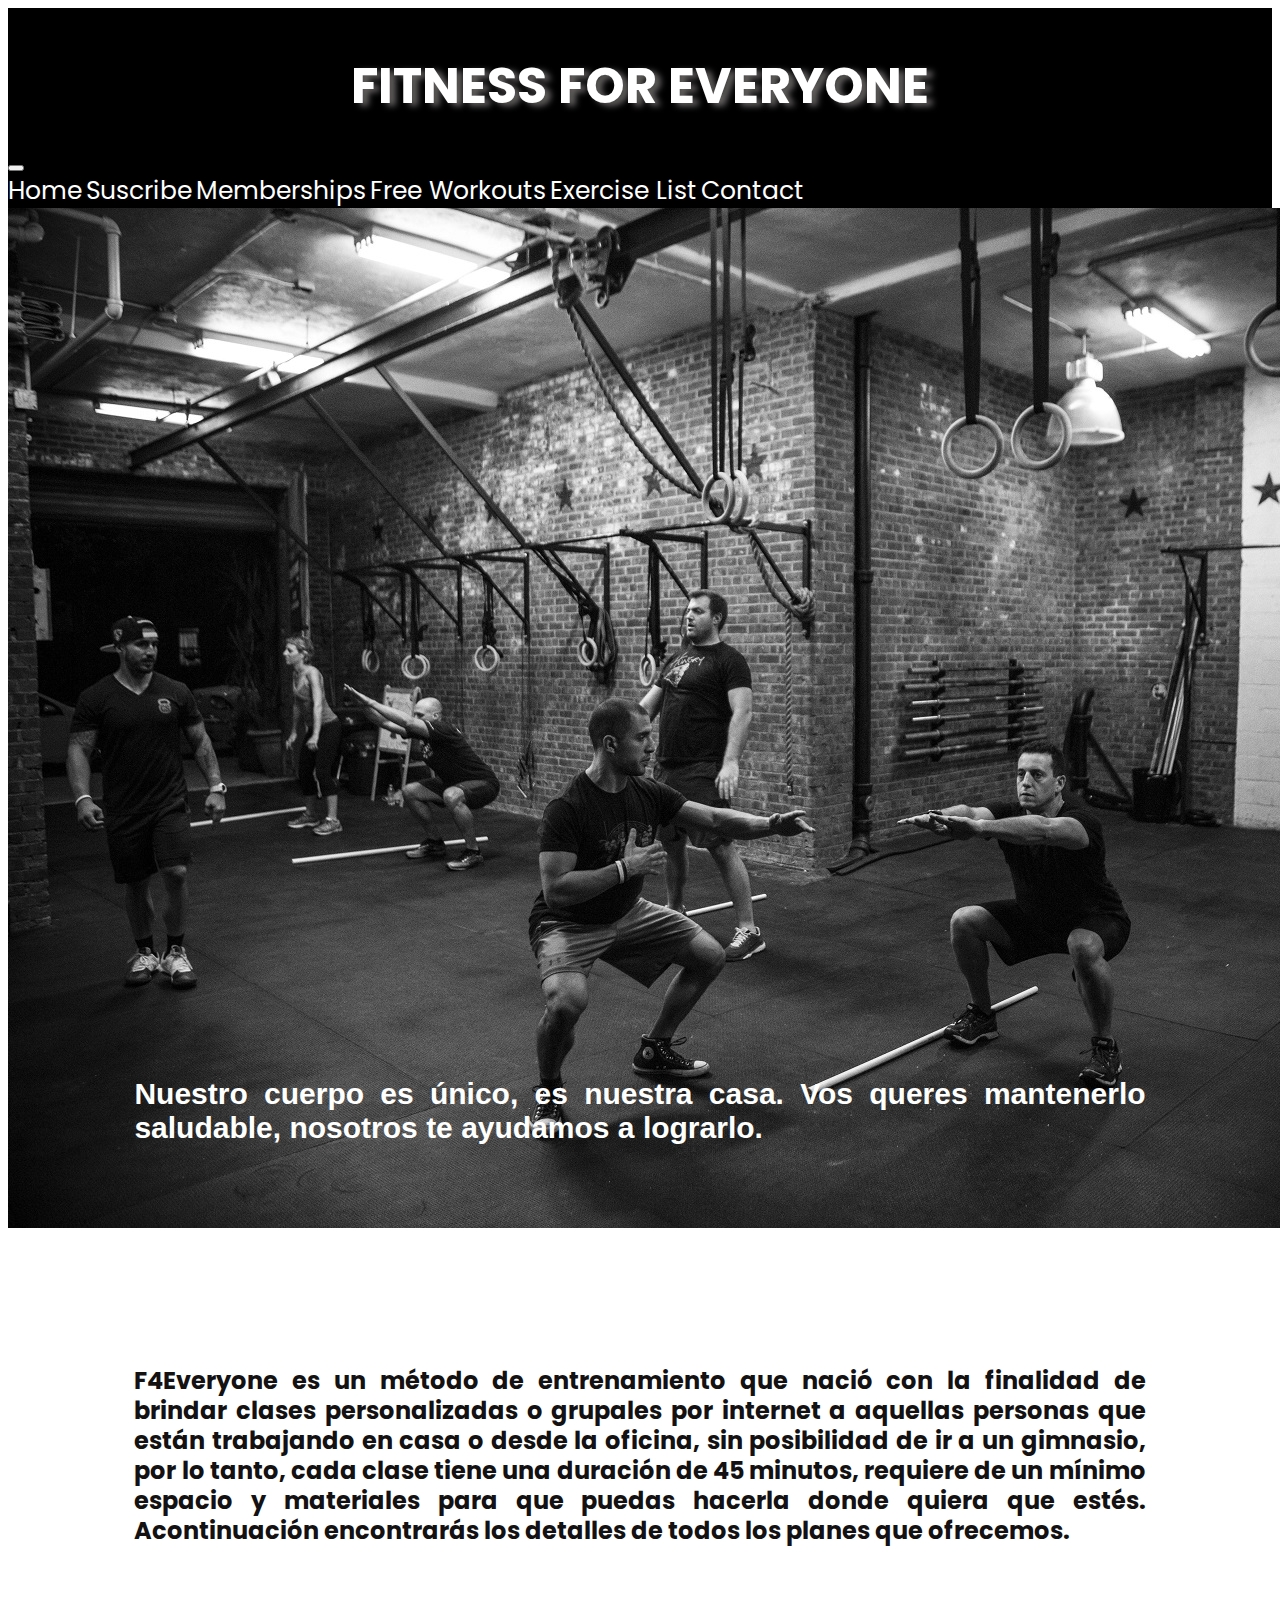
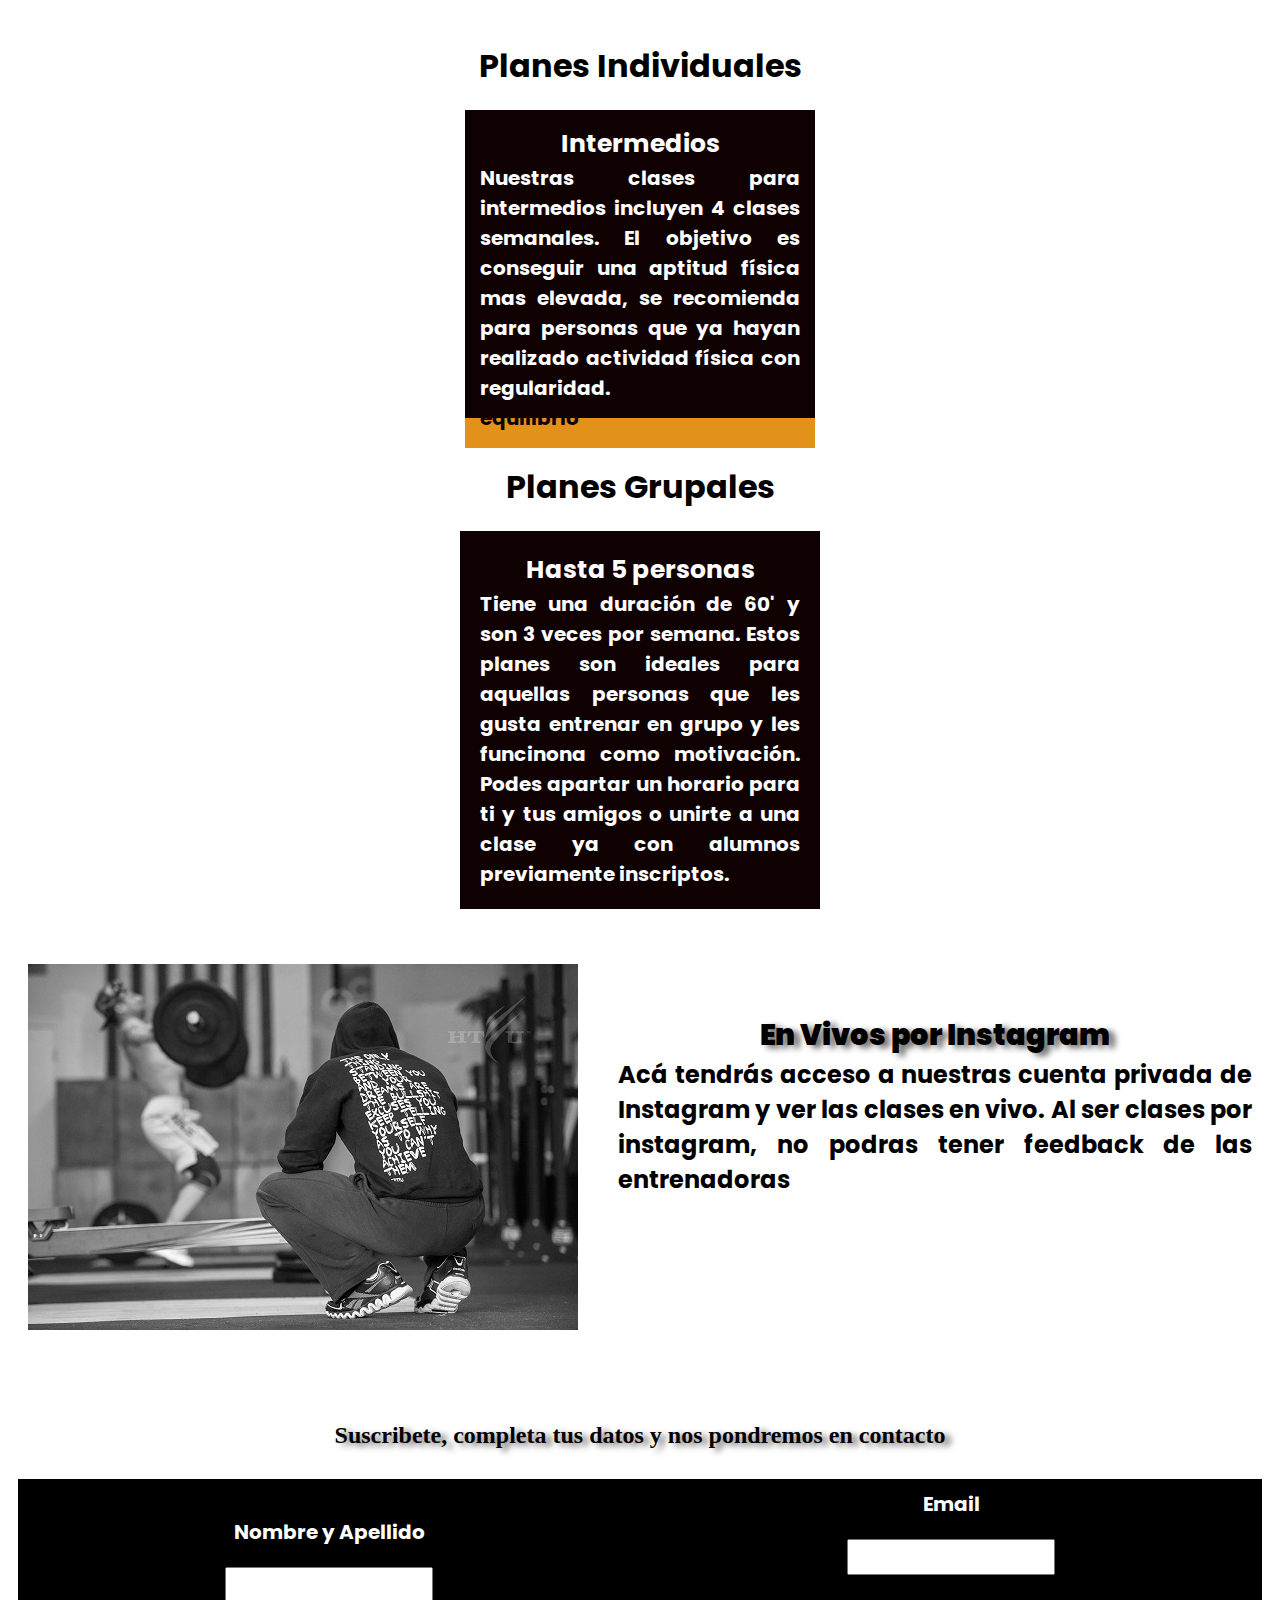
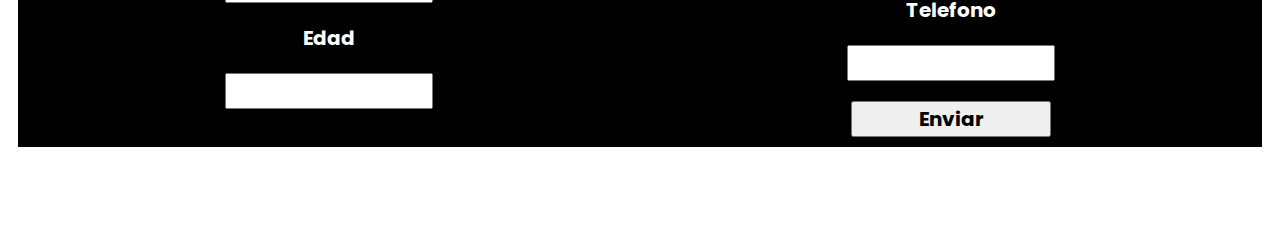
<file: index.html>
<!doctype html>
<html lang="en">
  <head>
    <!-- Required meta tags -->
    <meta charset="utf-8">
    <meta name="viewport" content="width=device-width, initial-scale=1">

       <!-- SEO, en el content maximo 160 caracteres -->
       <meta name="description" content="Entrenamiento personalizado a distancia con elementos basicos y espacio reducido">

       <meta name="keywords" content="Workouts Crossfit Functional Bodybuilding Fullbody training">  
       <meta name="author" content="Andres Subero">
       <meta name="copyright" content="subero media">
   
       <!-- Open Graph -->
   
       <meta property="og: title"  content="Fitness 4 everyone">
       <meta property= "og: description" content="planes de entrenamiento">
       <meta property= "og: logo" content="images/Kb.jpg">
       <meta property="og: url" content="https//www.fitness4everyone.com">
   
       <!-- favicon -->
       <link rel="shortcut icon" href="images/Kb.jpg" type="image/x-icon">
   

    <!-- Bootstrap CSS -->
    
    <link href="https://cdn.jsdelivr.net/npm/bootstrap@5.0.0-beta2/dist/css/bootstrap.min.css" rel="stylesheet" integrity="sha384-BmbxuPwQa2lc/FVzBcNJ7UAyJxM6wuqIj61tLrc4wSX0szH/Ev+nYRRuWlolflfl" crossorigin="anonymous">


    <link rel="stylesheet" href="css/style2.css">   

    <link rel="preconnect" href="https://fonts.gstatic.com">
<link href="https://fonts.googleapis.com/css2?family=Poppins&display=swap" rel="stylesheet">

<link rel="stylesheet" href="https://use.fontawesome.com/releases/v5.8.1/css/all.css" integrity="sha384-50oBUHEmvpQ+1lW4y57PTFmhCaXp0ML5d60M1M7uH2+nqUivzIebhndOJK28anvf" crossorigin="anonymous">

    <title>Fitness For Everyone</title>
  </head>
  <body>

    <section class="encabezado-container">
      <div class="encabezado" >FITNESS FOR EVERYONE</div> 
      <div class="menu"> 
          <nav class="navbar navbar-expand-lg navbar-dark">
              <div class="container-fluid">
              
                <button class="navbar-toggler" type="button" data-bs-toggle="collapse" data-bs-target="#navbarNavAltMarkup" aria-controls="navbarNavAltMarkup" aria-expanded="false" aria-label="Toggle navigation">
                  <span class="navbar-toggler-icon"></span>
                </button>
                <div class="collapse navbar-collapse justify-content-around" id="navbarNavAltMarkup">
                  <div class="navbar-nav d-flex justify-content-around">
                    <a class="nav-link" href="index.html" target="_blank">Home</a>
                    <a class="nav-link" href="#sign-up">Suscribe</a>
                    <a class="nav-link" href="#membership">Memberships</a>
                    <a class="nav-link" href="freeworkouts.html" target="_blank">Free Workouts</a>
                    <a class="nav-link" href="exerciselist.html" target="_blank"  >Exercise List</a>
                    <a class="nav-link" href="#contactanos">Contact</a>
                  </div>
                </div>
              </div>
            </nav>
      </div>
  </section>
    
    


<div class="presentacion">
  <img class="img-fluid" src="images/fondo1.jpg" alt="Clase de crossfit">
  <div class="frase1"> Nuestro cuerpo es único, es nuestra casa. Vos queres mantenerlo saludable, nosotros te ayudamos a lograrlo.</div>
</div>

<SECTION class="section2"> 
  
  <h1 class="parrafo2 lh-base">
 
F4Everyone es un método de entrenamiento que nació con la finalidad de brindar clases personalizadas o grupales por internet a aquellas personas que están trabajando 
en casa o desde la oficina, sin posibilidad de ir a un gimnasio, por lo tanto, cada clase tiene una duración de 45 minutos, requiere de un mínimo espacio y materiales 
para que puedas hacerla donde quiera que estés. Acontinuación encontrarás los detalles de todos los planes que ofrecemos.

  </h1>

</SECTION>

<!--planes individuales-->

<section class="planes-individuales-container" id="membership">

    <div class="planes-individuales">Planes Individuales</div> 
    <div class="planes-container">
    <div class="plan1"><span>Principiantes</span> <div class="resumen-planes">Nuestras clases para principiantes incluyen 3 clases semanales. El objetivo es formar una base en las aptitudes físicas, realizando en cada entrenamiento trabajos anaeróbicos, aeróbicos, de flexibilidad y equilibrio</div> </div>
    <div class="plan2"><span>Intermedios</span>  <div class="resumen-planes">Nuestras clases para intermedios incluyen 4 clases semanales. El objetivo es conseguir una aptitud física mas elevada, se recomienda para personas que ya hayan realizado actividad física con regularidad.</div></div>
    <div class="plan3"><span>Atletas</span><div class="resumen-planes">Es nuestro nivel más alto, incluye 6 entrenamientos por semana. Preparamos a la persona para enfrentarse a cualquier desafío físico y mental, un preparación física general para la competencia y lo desconocido</div></div>  
    
    <div class="plana"> <span>Principiantes</span>  <div class="resumen-planes">Nuestras clases para principiantes incluyen 3 clases semanales. Nuestro objetivo es formar una base en las aptitudes físicas, realizando en cada entrenamiento trabajos de musculación, entrenamientos para las distintas vias energeticas, flexibilidad y equilibrio</div></div>
    <div class="planb"> <span> Intermedios</span> <div class="resumen-planes">Nuestras clases para intermedios incluyen 4 clases semanales. El objetivo es conseguir una aptitud física mas elevada, se recomienda para personas que ya hayan realizado actividad física con regularidad.</div></div>
    <div class="planc"> <span>Atletas</span>  <div class="resumen-planes">Es nuestro nivel más alto, preparamos a la persona para enfrentarse a cualquier desafío físico y mental, un preparación física general para la competencia y lo desconocido</div></div>  
    
  </div>

  
  
     


</section>

<!--planes Grupales-->

<section class="planes-grupales-container">

    <div class="planes-grupales">Planes Grupales</div> 
    <div class="planes-container">
    <div class="plan1g"> <span>Hasta 3 personas </span><div class="resumen-planes">Tiene una duración de 45' y son 3 veces por semana. Estos planes son ideales para aquellas personas que les gusta entrenar en grupo y les funcinona como motivación. Este plan es ideal para ti y tu grupo de amigos porque son exclusivas para personas que se conocen.</div></div>
    <div class="plan2g"> <span>Hasta 5 personas</span><div class="resumen-planes">Tiene una duración de 60' y son 3 veces por semana. Estos planes son ideales para aquellas personas que les gusta entrenar en grupo y les funcinona como motivación. Podes apartar un horario para ti y tus amigos o unirte a una clase ya con alumnos previamente inscriptos.</div></div>
    <div class="plan3g"> <span>Hasta 8 personas</span><div class="resumen-planes">Tiene una duración de 90' y son 3 veces por semana. Estos planes son ideales para aquellas personas que les gusta entrenar en grupo y les funcinona como motivación.  Podes apartar un horario para ti y tus amigos o unirte a una clase ya con alumnos previamente inscriptos</div></div>  
  
    <div class="planag"> <span>Hasta 3 personas</span>  <div class="resumen-planes">Tiene una duración de 45' y son 3 veces por semana. Estos planes son ideales para aquellas personas que les gusta entrenar en grupo y les funcinona como motivación. Este plan es ideal para ti y tu grupo de amigos porque son exclusivas para personas que se conocen.</div></div>
    <div class="planbg"> <span>Hasta 5 personas </span> <div class="resumen-planes">Tiene una duración de 60' y son 3 veces por semana. Estos planes son ideales para aquellas personas que les gusta entrenar en grupo y les funcinona como motivación. Podes apartar un horario para ti y tus amigos o unirte a una clase ya con alumnos previamente inscriptos.</div></div>
    <div class="plancg"> <span> Hasta 8 personas</span>  <div class="resumen-planes">Tiene una duración de 90' y son 3 veces por semana. Estos planes son ideales para aquellas personas que les gusta entrenar en grupo y les funcinona como motivación.  Podes apartar un horario para ti y tus amigos o unirte a una clase ya con alumnos previamente inscriptos</div></div>  
  
  </div>

   
  

</section>

<!--Suscripcion a nuestro canal de instagram para clases en vivo-->

<section class="section-IG">

    <div class="planes-container-IG">
    <div class="clases-ig-foto2"><img src="images/snatch.jpg" alt="snatch"></div>  
    <div class="plan2c"><span>En Vivos por Instagram</span><div class="resumen-planes">Acá tendrás acceso a nuestras cuenta privada de Instagram y ver las clases en vivo. Al ser clases por instagram, no podras tener feedback de las entrenadoras</div></div>  
    
    </div>
     


</section>



    <br>



<div class="form">
    <h2>Suscribete, completa tus datos y nos pondremos en contacto</h2>
<div class="form-container" id="sign-up">
    <form class="form-suscribe" action="POST">
      <div class="datos-personales">
      <label class="label-suscribe" for="Nombre">Nombre y Apellido</label>
      <input type="text" id="nombre">
      <label class="label-suscribe" for="edad">Edad</label>
        <input type="text" id="edad">
      </div>
      <div class="datos-contacto">
        <label class="label-suscribe" for="email">Email</label>
        <input  type="email" name="email" id="email">
        <label class="label-suscribe" for="telefono">Telefono</label>
        <input type="text" id="telefono">
        <input type="button" value="Enviar">
      </div>
        
    </form>
</div>
</div>
    <footer id="contactanos">
        <a href="https://facebook.com" target="_blank"><i class="fab fa-facebook-square"></i></a>
        <a href="https://instagram.com" target="_blank"><i class="fab fa-instagram"></i></a>
        <a href="https://youtube.com" target="_blank"><i class="fab fa-youtube"></i></a>
    </footer>



    <script src="https://cdn.jsdelivr.net/npm/@popperjs/core@2.6.0/dist/umd/popper.min.js" integrity="sha384-KsvD1yqQ1/1+IA7gi3P0tyJcT3vR+NdBTt13hSJ2lnve8agRGXTTyNaBYmCR/Nwi" crossorigin="anonymous"></script>
    <script src="https://cdn.jsdelivr.net/npm/bootstrap@5.0.0-beta2/dist/js/bootstrap.min.js" integrity="sha384-nsg8ua9HAw1y0W1btsyWgBklPnCUAFLuTMS2G72MMONqmOymq585AcH49TLBQObG" crossorigin="anonymous"></script>

</body>
</html>
</file>
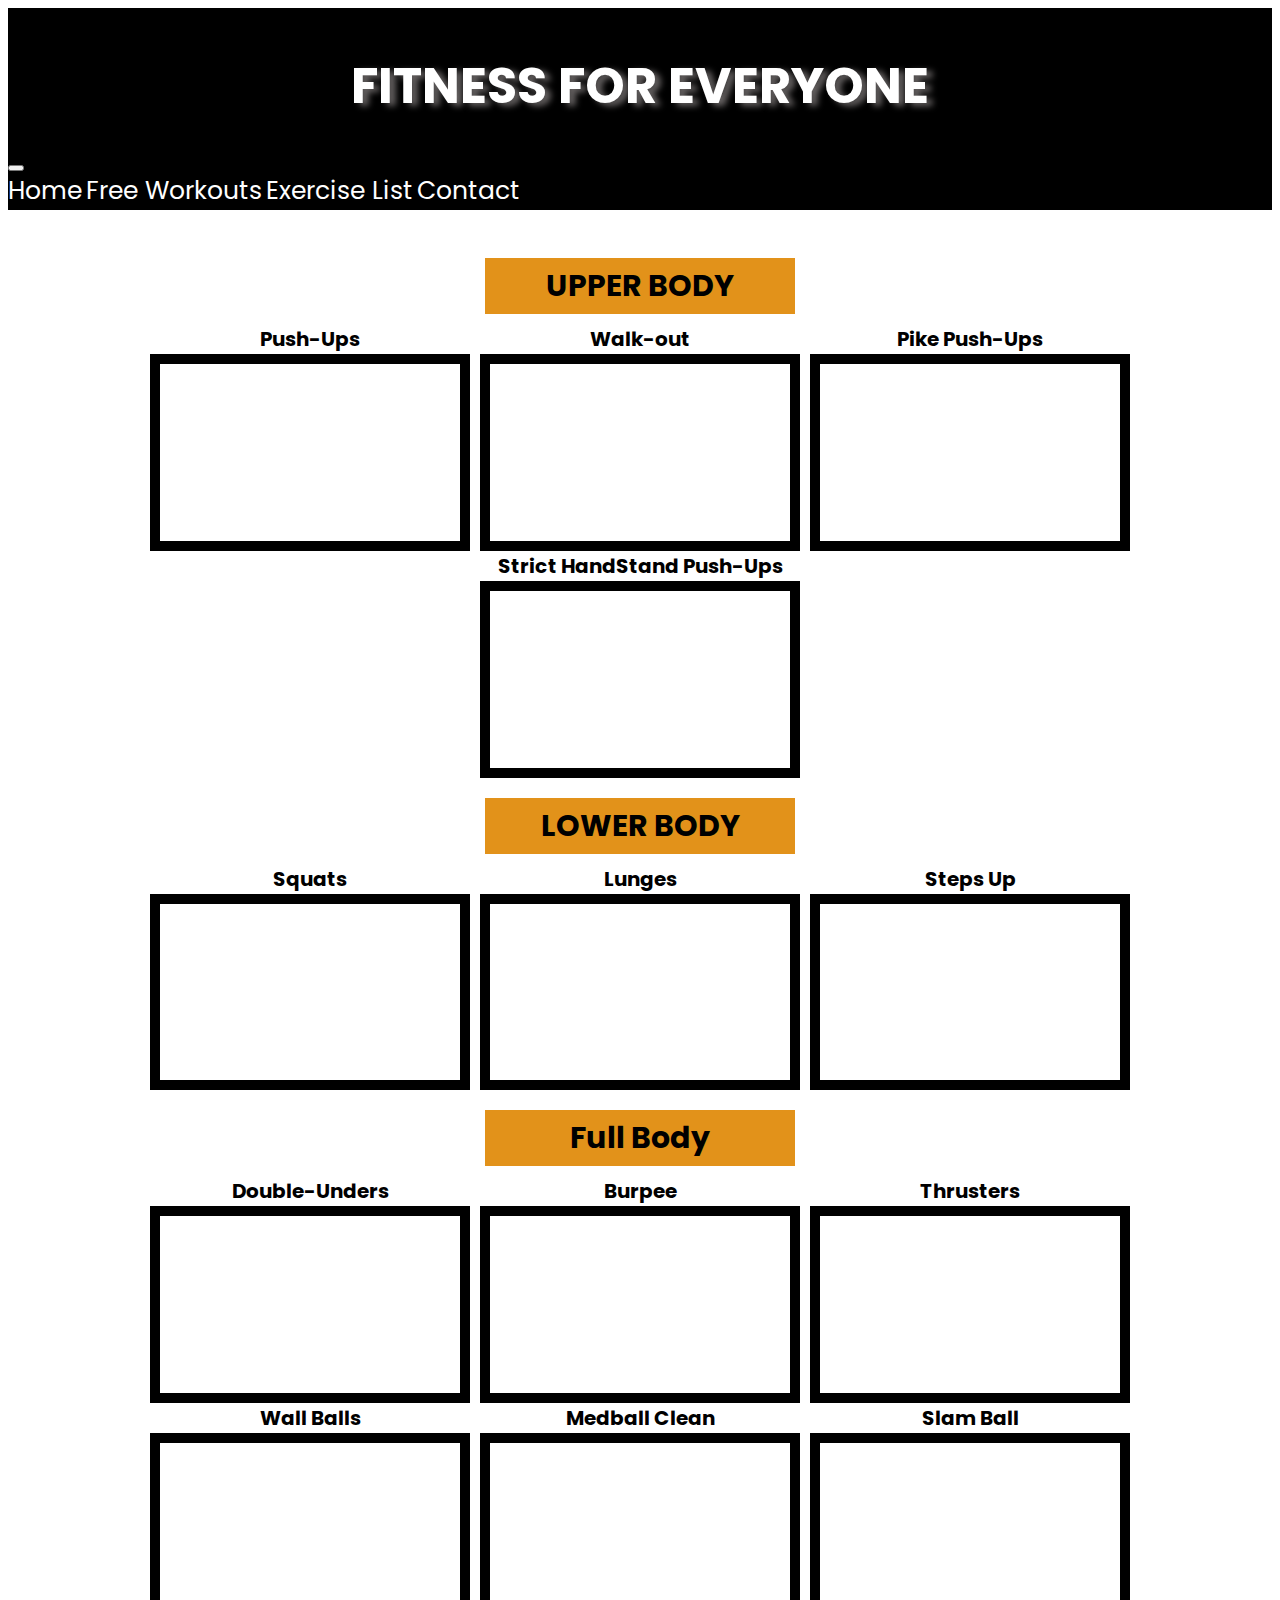
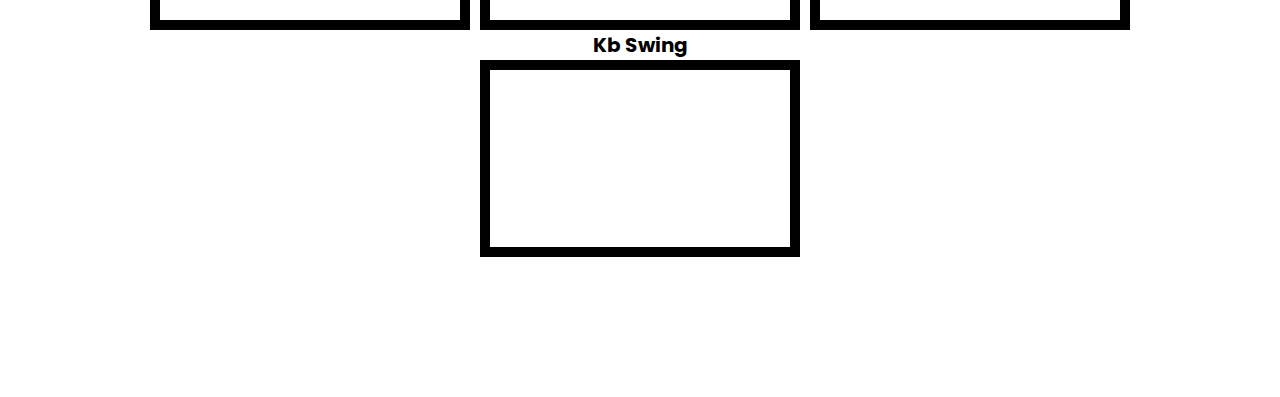
<file: exerciselist.html>
<!doctype html>
<html lang="en">
  <head>
    <!-- Required meta tags -->
    <meta charset="utf-8">
    <meta name="viewport" content="width=device-width, initial-scale=1">

    
       <!-- SEO, en el content maximo 160 caracteres -->
       <meta name="description" content="Entrenamiento personalizado a distancia con elementos basicos y espacio reducido">

       <meta name="keywords" content="Workouts Crossfit Functional Bodybuilding Fullbody training HIIT ">  
       <meta name="author" content="Andres Subero">
       <meta name="copyright" content="subero media">
   
       <!-- Open Graph -->
   
       <meta property="og: title"  content="Fitness 4 everyone">
       <meta property= "og: description" content="planes de entrenamiento">
       <meta property= "og: logo" content="images/Kb.jpg">
       <meta property="og: url" content="https//www.fitness4everyone.com">
   
       <!-- favicon -->
       <link rel="shortcut icon" href="images/Kb.jpg" type="image/x-icon">
   

    <!-- Bootstrap CSS -->
   
    <link href="https://cdn.jsdelivr.net/npm/bootstrap@5.0.0-beta2/dist/css/bootstrap.min.css" rel="stylesheet" integrity="sha384-BmbxuPwQa2lc/FVzBcNJ7UAyJxM6wuqIj61tLrc4wSX0szH/Ev+nYRRuWlolflfl" crossorigin="anonymous">

    <link rel="stylesheet" href="./css/style2.css">   

    <link rel="preconnect" href="https://fonts.gstatic.com">
<link href="https://fonts.googleapis.com/css2?family=Poppins&display=swap" rel="stylesheet">

<link rel="stylesheet" href="https://use.fontawesome.com/releases/v5.8.1/css/all.css" integrity="sha384-50oBUHEmvpQ+1lW4y57PTFmhCaXp0ML5d60M1M7uH2+nqUivzIebhndOJK28anvf" crossorigin="anonymous">

    <title>Exercises List</title>
  </head>
<body>
    <section class="encabezado-container">
        <div class="encabezado" >FITNESS FOR EVERYONE</div> 
        <div class="menu"> 
            <nav class="navbar navbar-expand-lg navbar-dark">
                <div class="container-fluid">
                
                  <button class="navbar-toggler" type="button" data-bs-toggle="collapse" data-bs-target="#navbarNavAltMarkup" aria-controls="navbarNavAltMarkup" aria-expanded="false" aria-label="Toggle navigation">
                    <span class="navbar-toggler-icon"></span>
                  </button>
                  <div class="collapse navbar-collapse justify-content-around" id="navbarNavAltMarkup">
                    <div class="navbar-nav d-flex justify-content-around">
                      <a class="nav-link" href="index.html" target="_blank">Home</a>
                      <a class="nav-link" href="freeworkouts.html" target="_blank">Free Workouts</a>
                      <a class="nav-link" href="exerciselist.html" >Exercise List</a>
                      <a class="nav-link" href="#contactanos">Contact</a>
                    </div>
                  </div>
                </div>
              </nav>
        </div>
    </section>

<section class="container-exercise">


    <div class="upper-body-container">

<div class="title-exercise"> UPPER BODY </div>
    
<div class="upper-body"> 

    <div class="div-video">Push-Ups
        <div class="video"><iframe src="https://www.youtube.com/embed/0pkjOk0EiAk" frameborder="0" allow="accelerometer; autoplay; clipboard-write; encrypted-media; gyroscope; picture-in-picture" allowfullscreen></iframe></div>
    </div>
    <div class="div-video">Walk-out
        <div class="video"><iframe src="https://www.youtube.com/embed/-FW8DNKsAh8" frameborder="0" allow="accelerometer; autoplay; clipboard-write; encrypted-media; gyroscope; picture-in-picture" allowfullscreen></iframe></div>
    </div>
    <div class="div-video">Pike Push-Ups
        <div class="video"><iframe src="https://www.youtube.com/embed/x7_I5SUAd00" frameborder="0" allow="accelerometer; autoplay; clipboard-write; encrypted-media; gyroscope; picture-in-picture" allowfullscreen></iframe></div>
    </div>
    <div class="div-video">Strict HandStand Push-Ups
        <div class="video"><iframe src="https://www.youtube.com/embed/0wDEO6shVjc" frameborder="0" allow="accelerometer; autoplay; clipboard-write; encrypted-media; gyroscope; picture-in-picture" allowfullscreen></iframe></div>
    </div>
</div>
    </div>

    <div class="lower-body-container">
        <div class="title-exercise">LOWER BODY </div>

        <div class="lower-body">

            <div class="div-video"> Squats
            <div class="video"><iframe  src="https://www.youtube.com/embed/ETiczT7n6kk" frameborder="0" allow="accelerometer; autoplay; clipboard-write; encrypted-media; gyroscope; picture-in-picture" allowfullscreen></iframe></div></div> 
            <div class="div-video">Lunges 
            <div class="video"> <iframe  src="https://www.youtube.com/embed/L8fvypPrzzs" frameborder="0" allow="accelerometer; autoplay; clipboard-write; encrypted-media; gyroscope; picture-in-picture" allowfullscreen></iframe></div></div> 
            <div class="div-video">Steps Up
            <div class="video"><iframe  src="https://www.youtube.com/embed/5qjqDHOUh-A" frameborder="0" allow="accelerometer; autoplay; clipboard-write; encrypted-media; gyroscope; picture-in-picture" allowfullscreen></iframe></div></div> 
             </div>
   
     </div>




    <div class="full-body-container">
        <div class="title-exercise">Full Body</div>
        <div class="full-body">
            <div class="div-video"> Double-Unders <div class="video"> <iframe  src="https://www.youtube.com/embed/82jNjDS19lg" frameborder="0" allow="accelerometer; autoplay; clipboard-write; encrypted-media; gyroscope; picture-in-picture" allowfullscreen></iframe>  </div></div>
            <div class="div-video"> Burpee <div class="video"> <iframe src="https://www.youtube.com/embed/auBLPXO8Fww" frameborder="0" allow="accelerometer; autoplay; clipboard-write; encrypted-media; gyroscope; picture-in-picture" allowfullscreen></iframe> </div></div>
            <div class="div-video">Thrusters <div class="video"> <iframe src="https://www.youtube.com/embed/u3wKkZjE8QM" frameborder="0" allow="accelerometer; autoplay; clipboard-write; encrypted-media; gyroscope; picture-in-picture" allowfullscreen></iframe> </div></div>
            <div class="div-video"> Wall Balls <div class="video"> <iframe  src="https://www.youtube.com/embed/KVGhkHSrDJo" frameborder="0" allow="accelerometer; autoplay; clipboard-write; encrypted-media; gyroscope; picture-in-picture" allowfullscreen></iframe> </div></div>
            <div class="div-video"> Medball Clean <div class="video"> <iframe  src="https://www.youtube.com/embed/KVGhkHSrDJo" title="YouTube video player" frameborder="0" allow="accelerometer; autoplay; clipboard-write; encrypted-media; gyroscope; picture-in-picture" allowfullscreen></iframe> </div></div>
            <div class="div-video"> Slam Ball <div class="video"> <iframe width="560" height="315" src="https://www.youtube.com/embed/k9W6g9LvXDI" title="YouTube video player" frameborder="0" allow="accelerometer; autoplay; clipboard-write; encrypted-media; gyroscope; picture-in-picture" allowfullscreen></iframe> </div></div>
            <div class="div-video"> Kb Swing <div class="video"> <iframe width="560" height="315" src="https://www.youtube.com/embed/mKDIuUbH94Q" title="YouTube video player" frameborder="0" allow="accelerometer; autoplay; clipboard-write; encrypted-media; gyroscope; picture-in-picture" allowfullscreen></iframe> </div></div>
       </div>
     </div>



</section>

    <br>

    <footer id="contactanos">
        <a href="https://facebook.com" target="_blank"><i class="fab fa-facebook-square"></i></a>
        <a href="https://instagram.com" target="_blank"><i class="fab fa-instagram"></i></a>
        <a href="https://youtube.com" target="_blank"><i class="fab fa-youtube"></i></a>
    </footer>


    <script src="https://cdn.jsdelivr.net/npm/@popperjs/core@2.6.0/dist/umd/popper.min.js" integrity="sha384-KsvD1yqQ1/1+IA7gi3P0tyJcT3vR+NdBTt13hSJ2lnve8agRGXTTyNaBYmCR/Nwi" crossorigin="anonymous"></script>
    <script src="https://cdn.jsdelivr.net/npm/bootstrap@5.0.0-beta2/dist/js/bootstrap.min.js" integrity="sha384-nsg8ua9HAw1y0W1btsyWgBklPnCUAFLuTMS2G72MMONqmOymq585AcH49TLBQObG" crossorigin="anonymous"></script>
    
  </body>
</html>
</file>
<file: css/style2.css>
.presentacion .frase1, .presentacion .parrafo1 {
  font-family: Verdana, Geneva, Tahoma, sans-serif;
  color: white;
}
.presentacion .frase1 {
    font-weight: bolder;
    font-size: 30px;
    display: flex;
    justify-content: center;
    text-align: justify;
    width: 80%;
    position: relative;
    bottom: 155px;
    margin: 0 auto;
}
.presentacion .parrafo1 {
  font-size: 30px;
  font-weight: bolder;
  padding-left: 200px;
  padding-right: 200px;
  display: flex;
  justify-content: center;
}

.section2 {
  display: flex;
  justify-content: center;
}
.section2 .parrafo2 {
  font-family: "Poppins", sans-serif;
  font-size: 1.5rem;
  font-weight: bolder;
  line-height: 30px;
  color: #131111;
  width: 80%;
  padding-top: 50px;
  padding-bottom: 50px;
  text-align: justify;
}
.planes-individuales-container {
height: auto;
width: 100%;
margin:30px auto;}

.planes-individuales-container .planes-individuales {
  font-family: "Poppins", sans-serif;
  font-size: 2rem;
  font-weight: bold;
  display: flex;
  text-align: center;
  justify-content: center;
  margin: 20px auto;
}
.planes-individuales-container .planes-container {
  display: flex;
  justify-content: center;
  padding-bottom: 15px;

}
.planes-individuales-container .planes-container .plan1, .planes-individuales-container .planes-container .plan3,
 .planes-individuales-container .planes-container .plana, .planes-individuales-container .planes-container .planc,
 .planes-grupales-container .planes-container .planag, .planes-grupales-container .planes-container .plancg  {
  background-color: #e2921a;
  color: #0f0101;
 
}
.planes-individuales-container .planes-container .plan2, .planes-individuales-container .planes-container .plan1 {
  position: absolute;
  width: 25%;
  height: auto;
  font-family: "Poppins", sans-serif;
  font-size: 20px;
  font-weight: bold;
  padding: 15px;
  text-align: center;  
}

.planes-individuales-container .planes-container .plan3 {
  width: 25%;
  height: auto;
  font-family: "Poppins", sans-serif;
  font-size: 20px;
  font-weight: bold;
  padding: 15px;
  text-align: center;
}

.planb, .plana, .planc, .planag, .planbg, .plancg {
  
  width: 90%;
  height: auto;
  font-family: "Poppins", sans-serif;
  font-size: 20px;
  font-weight: bold;
  padding: 15px;
  margin: 10px 5px;
  text-align: center;
}

.planes-individuales-container .planes-container .plan2, 
.planes-individuales-container .planes-container .planb,
.planes-grupales-container .planes-container .planbg {
  background-color: #0f0101;
  color: white;
}

.planes-grupales-container .planes-grupales {
  font-family: "Poppins", sans-serif;
  font-size: 2rem;
  font-weight: bold;
  display: flex;
  text-align: center;
  justify-content: center;
  margin: 20px auto;
  }
.planes-grupales-container .planes-container {
  display: flex;
  justify-content: center;
  padding-bottom: 15px;
}
.planes-grupales-container .planes-container .plan1g, .planes-grupales-container .planes-container .plan3g {
  background-color: #e2921a;
  color: #0f0101;
}
.planes-grupales-container .planes-container .plan2g, .planes-grupales-container .planes-container .plan1g {
  margin-bottom: 20px;
  position: absolute;
  width: 25%;
  height: auto;
  font-family: "Poppins", sans-serif;
  font-size: 20px;
  font-weight: bold;
  padding: 20px;
  text-align: center;
}
.planes-grupales-container .planes-container .plan3g {
  
  margin-bottom: 20px;
  width: 25%;
  height: auto;
  font-family: "Poppins", sans-serif;
  font-size: 20px;
  font-weight: bold;
  padding: 20px;
  text-align: center;
}
.planes-grupales-container .planes-container .plan2g {
  background-color: #0f0101;
  color: white;
}

.planes-container span {
  font-size: 25px;
  font-weight: bold;

}
.planes-container-IG span {
  font-size: 1.8rem;
  font-weight: bolder;
  text-shadow: 6px 3px 6px #666262;

}

.resumen-planes {
  text-align: justify;
 }

 .section-IG {
   margin-bottom: 30px;
   }

.section-IG .planes-container-IG {
  display: flex;
}
.section-IG .planes-container-IG .plan2c {
  margin: 50px auto;
  height: auto;
  font-family: "Poppins", sans-serif;
  font-size: 1.5rem;
  font-weight: bold;
  color: black;
  padding: 20px;
  text-align: center;
}

.section-IG .planes-container-IG .clases-ig-foto2 {
  margin: 20px;

}

.encabezado-container {
  height: 200px;
  background-color: black;
}
.encabezado-container .encabezado {
  color: white;
  font-size: 50px;
  font-family: "Poppins", sans-serif;
  font-weight: bold;
  text-shadow: 6px 3px 6px #666262;
  display: flex;
  justify-content: center;
  text-align: center;
  padding-top: 40px;
  padding-bottom: 30px;
}
.encabezado-container .menu {
  display: flex;
  justify-content: center;
}
.encabezado-container .navbar {
  background-color: black;
  width: 100%;
}
.encabezado-container .navbar .navbar-nav {
  width: 100%;
}
.encabezado-container .navbar .navbar-nav a {
  color: white;
  text-decoration: none;
  font-family: "Poppins", sans-serif;
  font-size: 25px;
}
.encabezado-container .navbar .navbar-nav a:hover {
  color: #7a4f0d;
}

.frase2 {
  width: 80%;
  font-family: Verdana, Geneva, Tahoma, sans-serif;
  font-weight: bolder;
  color: rgb(0, 0, 0);
  font-size: 20px;
  margin: 58px auto;

}

.wods {
  display: flex;
  justify-content: center;
  color: black;
  flex-wrap: wrap;
}

.wod {
  margin: 10px;
  padding: 10px;
  font-family: "Poppins", sans-serif;
  font-size: 20px;
  font-weight: bold;
  color: white;
}
.wod-name {
  text-align: center;
  font-size: 25px;
  font-weight: bold;
  
}

.wod1 {
background-image: url(../images/mel.jpg);
width: 300px;
height: 300px;}

.wod2 {
  background-image: url(../images/sarasigmundottir.jpg);
  width: 300px;
  height: 168px;
}

.wod3 { 
  width: 328px;
  height: 218px;
  background-image: url(../images/cami.jpg);
}

.wod4 { 
  background-image: url(../images/alexisraptis.jpg);
  width: 300px;
  height: 300px;
}

.carrusel {
  margin: 30px auto ;
  background-color: black;
  justify-content: center;
  padding-top: 10px;
  padding-bottom: 20px;
}
.transformaciones {
  width: 70%;
  justify-content: center;
  margin: 0 auto;
}


.carrusel-title {
  margin: 20px; 
  font-family: 'Poppins', sans-serif;
  text-shadow: 6px 3px 6px #ead9d9;
  font-size: 1.5rem;
  font-weight: bolder;
  text-align: center;
  color: white;
  
}


footer {
  font-size: 20px;
  text-align: right;
}
footer a {
  color: black;
}
footer a i {
  width: 50px;
  padding: 50px;
}

@keyframes cambio-de-color { 
  0% {background-color: rgb(255, 255, 255);color: black; }
  25% {background-color: rgb(219, 214, 214); color: rgb(110, 110, 110);}
  50% { background-color: rgb(189, 188, 188); color: rgb(173, 171, 171);}
  75% {background-color: rgb(158, 157, 157); color: rgb(226, 220, 220);}
  100% {background-color:rgb(122, 120, 120);color: rgb(255, 255, 255);}
}

.planes-grupales-container:hover, .planes-individuales-container:hover {animation: cambio-de-color 5s}
.planes-individuales-container:hover .plan1 {transform: translate(-390px); transition: 5s;}
.planes-individuales-container:hover .plan3 {transform: translate(390px); transition: 5s;}

.planes-grupales-container:hover .plan1g {transform: translate(-390px); transition: 5s;}
.planes-grupales-container:hover .plan3g {transform: translate(390px); transition: 5s;}


.form-container { margin: 10px; background-color: black;
  width: 100%;}

.form-suscribe {
  font-family: 'Poppins', sans-serif; 
  font-size: 20px; font-weight: bold;
   color: rgb(255, 255, 255);
  display: flex;
  justify-content: center;
 }

  .datos-personales, .datos-contacto { display: flex; flex-direction: column; margin: auto;}
input {font-family: 'Poppins', sans-serif; 
  font-size: 20px; font-weight: bold; 
  width: 200px; 
  margin: 10px auto;}
.label-suscribe {
  margin: 10px auto; }

  .form {
    display: flex; 
    justify-content: center; 
    flex-wrap: wrap;}

  .form h2 { 
    text-shadow: 6px 3px 6px #666262;
    text-align: center;
   }


  /* Exercise List */

  .container-exercise {
     display: flex;
     justify-content: center;
     flex-wrap: wrap;
      margin: 40px auto;
     }
.lower-body, .upper-body, .full-body {
  margin: 10px auto; 
  color: rgb(0, 0, 0); 
  display: flex; 
  justify-content: center; 
  align-items: center;
  text-align: center;
  flex-wrap: wrap
  }
.title-exercise {
  text-align:center;
   font-family: 'Poppins', sans-serif; 
   font-size: 30px; 
   font-weight: bolder;
   background-color: rgb(226, 146, 26); 
   margin: 10px auto;
   padding: 5px;
   width: 300px;
   margin: 10px auto;}
  
.full-body:hover, .lower-body:hover, .upper-body:hover { 
  background-color: rgb(97, 97, 97); 
  color: black;}
  
.video {
  border: solid 10px  rgb(0, 0, 0) ;}
.div-video {
  margin: 0 5px;
   font-family: 'Poppins', sans-serif; 
   font-size: 20px; 
   font-weight: bolder;}

  iframe {
    width: 300px;
     height: 168.75px; }




/*MOBILE*/
@media only screen and (max-width: 421px) {
  .plan1, .plan2, .plan3, .plan1g, .plan2g, .plan3g {
    display: none;
  }
  .planes-container { 
    flex-wrap: wrap;
    justify-content: center;
  }
  .planes-container-IG .clases-ig-foto2 {display: none;}

  .form-suscribe { 
    display: flex;
    flex-direction: column;
  }
  .encabezado-container { height: auto;}
  .encabezado-container .encabezado {
    color: white;
    font-size: 40px;
    font-family: "Poppins", sans-serif;
    font-weight: bold;
    text-shadow: 6px 3px 6px #666262;
    display: flex;
    justify-content: center;
    padding-top: 20px;
    padding-bottom: 20px;
  }
  .frase1, .parrafo2, .resumen-planes {font-size: 1.13rem !important; }
  .transformaciones {
    width: 100%;
  }



  
   }

/* TABLET*/
@media only screen and (min-width: 422px) and (max-width: 965px) {
  .plan1, .plan2, .plan3, .plan1g, .plan2g, .plan3g {
    display: none;
  }
  .planes-container { 
    flex-wrap: wrap;
    justify-content: center;
  }
  .planes-container-IG .clases-ig-foto2 {display: none;}

  .form-suscribe { 
    display: flex;
    flex-direction: column;
  }
  .encabezado-container { height: auto;}
  .encabezado-container .encabezado {
    color: white;
    font-size: 40px;
    font-family: "Poppins", sans-serif;
    font-weight: bold;
    text-shadow: 6px 3px 6px #666262;
    display: flex;
    justify-content: center;
    padding-top: 20px;
    padding-bottom: 20px;
  }

  .frase1, .parrafo2, .resumen-planes {font-size: 1.13rem !important; }
  .transformaciones {
    width: 100%;
  }
  

   }

/* DESKTOP */
@media only screen and (min-width: 990px) {
  .plana, .planb, .planc, .planag, .planbg, .plancg {
    display: none;}
  
  
  }


  
/* DESKTOP,  ADAPTACIÓN PARA QUE LA TRASLACIÓN NO SALGA DE LA PANTALLA */
@media only screen and (min-width: 966px ) and (max-width: 989px) {
  .plana, .planb, .planc, .planag, .planbg, .plancg {
    display: none;}  
.planes-grupales-container:hover, .planes-individuales-container:hover {animation: cambio-de-color 5s}
.planes-individuales-container:hover .plan1 {transform: translate(-300px); transition: 5s;}
.planes-individuales-container:hover .plan3 {transform: translate(300px); transition: 5s;}

.planes-grupales-container:hover .plan1g {transform: translate(-300px); transition: 5s;}
.planes-grupales-container:hover .plan3g {transform: translate(300px); transition: 5s;}
 }





  

/*# sourceMappingURL=style2.css.map */
/*# sourceMappingURL=style.scss.map */

/*# sourceMappingURL=style2.css.map */
</file>
